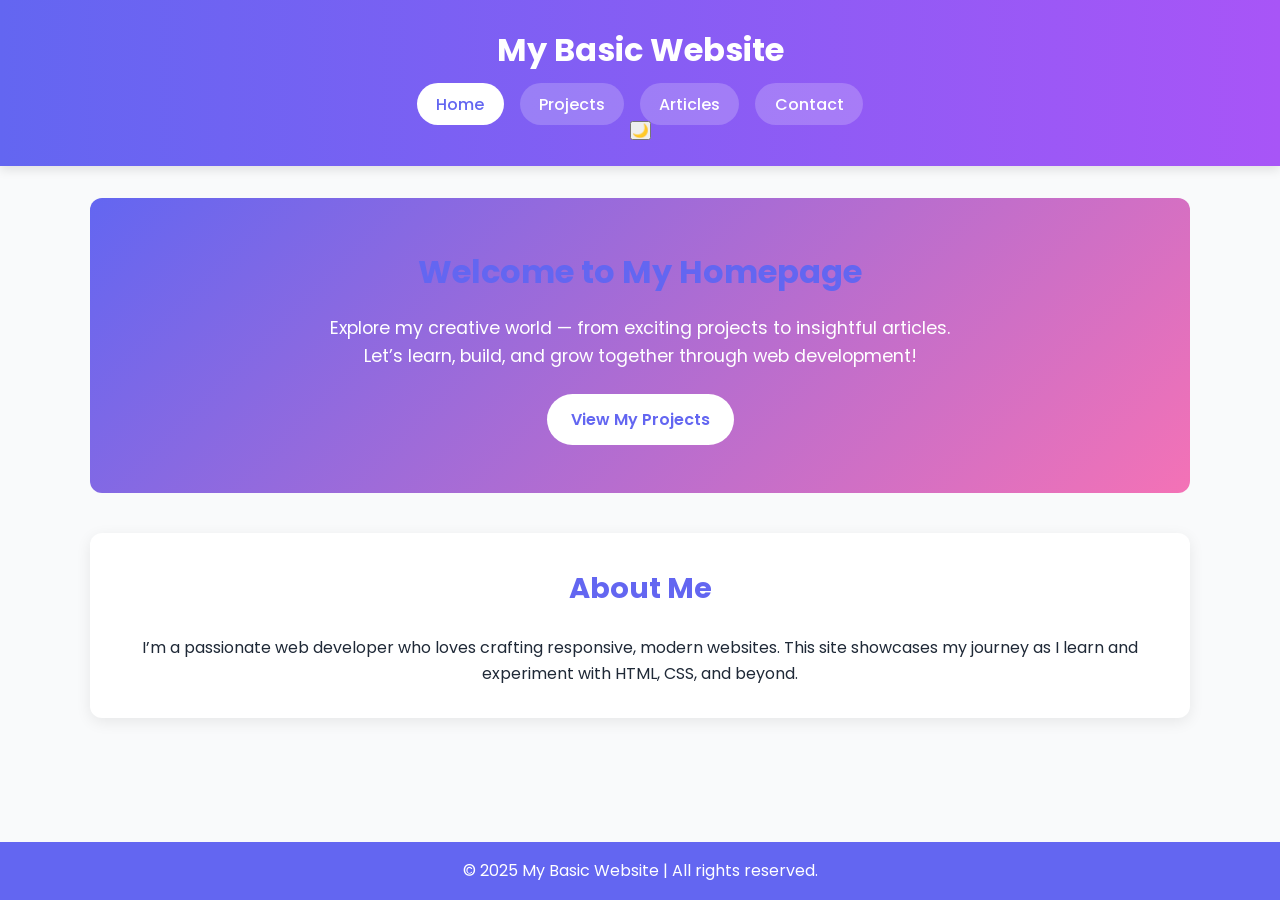
<file: index.html>
<!DOCTYPE html>
<html lang="en">
<head>
  <meta charset="UTF-8" />
  <meta name="viewport" content="width=device-width, initial-scale=1.0" />
  <title>My Basic Website</title>
  <link rel="stylesheet" href="style.css" />

  <!-- Google Fonts -->
  <link href="https://fonts.googleapis.com/css2?family=Poppins:wght@300;400;500;600;700&display=swap" rel="stylesheet">
</head>

<body>
  <header>
    <h1>My Basic Website</h1>
    <nav>
      <ul>
        <li><a href="index.html" class="active">Home</a></li>
        <li><a href="projects.html">Projects</a></li>
        <li><a href="articles.html">Articles</a></li>
        <li><a href="contact.html">Contact</a></li>
      </ul>
    </nav>

    <!-- Dark Mode Toggle Button -->
    <button id="darkModeToggle" aria-label="Toggle Dark Mode">
      🌙
    </button>
  </header>

  <main>
    <!-- Hero Section -->
    <section class="hero colorful">
      <div class="hero-content">
        <h2>Welcome to My Homepage</h2>
        <p>
          Explore my creative world — from exciting projects to insightful articles.
          Let’s learn, build, and grow together through web development!
        </p>
        <a href="projects.html" class="cta">View My Projects</a>
      </div>
    </section>

    <!-- About Section -->
    <section class="about">
      <h2>About Me</h2>
      <p>
        I’m a passionate web developer who loves crafting responsive, modern websites.
        This site showcases my journey as I learn and experiment with HTML, CSS, and beyond.
      </p>
    </section>
  </main>

  <footer>
    <p>&copy; 2025 My Basic Website | All rights reserved.</p>
  </footer>

  <!-- Dark Mode Toggle Script -->
  <script>
    const toggleButton = document.getElementById("darkModeToggle");
    toggleButton.addEventListener("click", () => {
      document.body.classList.toggle("dark-mode");
      toggleButton.textContent =
        document.body.classList.contains("dark-mode") ? "☀️" : "🌙";
    });
  </script>
</body>
</html>
</file>
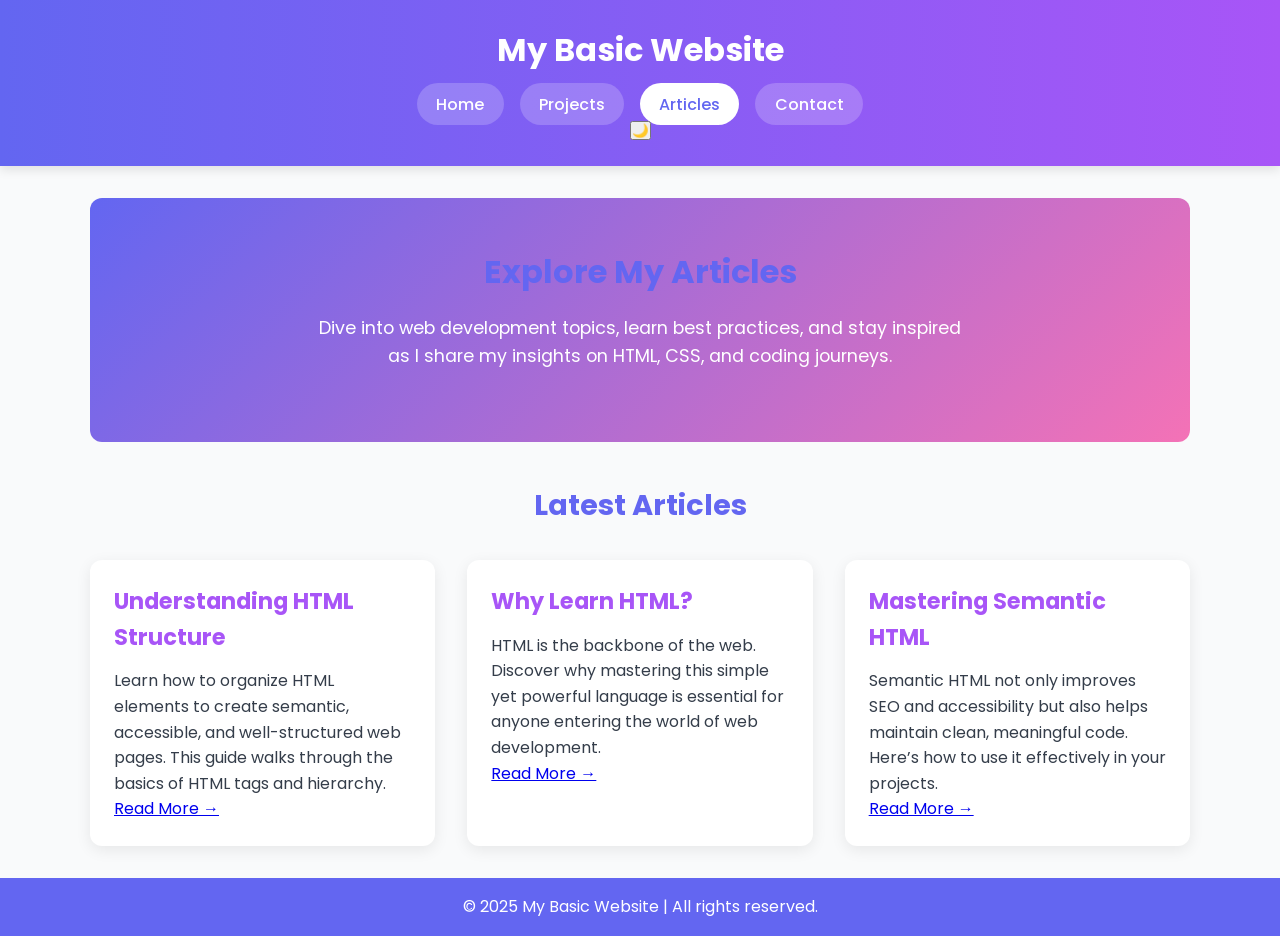
<file: articles.html>
<!DOCTYPE html>
<html lang="en">
<head>
  <meta charset="UTF-8" />
  <meta name="viewport" content="width=device-width, initial-scale=1.0" />
  <meta name="description" content="Read insightful articles and blog posts about web development and design." />
  <meta name="keywords" content="HTML, CSS, Articles, Blog, Web Development" />
  <meta name="author" content="Your Name" />
  <title>Articles | My Basic Website</title>

  <!-- Google Font -->
  <link href="https://fonts.googleapis.com/css2?family=Poppins:wght@300;400;500;600;700&display=swap" rel="stylesheet">
  <link rel="stylesheet" href="style.css" />
</head>

<body>
  <!-- Header -->
  <header>
    <h1>My Basic Website</h1>
    <nav>
      <ul>
        <li><a href="index.html">Home</a></li>
        <li><a href="projects.html">Projects</a></li>
        <li><a href="articles.html" class="active">Articles</a></li>
        <li><a href="contact.html">Contact</a></li>
      </ul>
    </nav>

    <!-- Dark Mode Toggle Button -->
    <button id="darkModeToggle" aria-label="Toggle Dark Mode">🌙</button>
  </header>

  <!-- Main Content -->
  <main>
    <!-- Hero Banner -->
    <section class="hero colorful">
      <div class="hero-content">
        <h2>Explore My Articles</h2>
        <p>Dive into web development topics, learn best practices, and stay inspired as I share my insights on HTML, CSS, and coding journeys.</p>
      </div>
    </section>

    <!-- Articles Section -->
    <section class="articles-section">
      <h2>Latest Articles</h2>

      <div class="articles-grid">
        <article class="article-card">
          <h3>Understanding HTML Structure</h3>
          <p>Learn how to organize HTML elements to create semantic, accessible, and well-structured web pages. This guide walks through the basics of HTML tags and hierarchy.</p>
          <a href="#" class="read-more">Read More →</a>
        </article>

        <article class="article-card">
          <h3>Why Learn HTML?</h3>
          <p>HTML is the backbone of the web. Discover why mastering this simple yet powerful language is essential for anyone entering the world of web development.</p>
          <a href="#" class="read-more">Read More →</a>
        </article>

        <article class="article-card">
          <h3>Mastering Semantic HTML</h3>
          <p>Semantic HTML not only improves SEO and accessibility but also helps maintain clean, meaningful code. Here’s how to use it effectively in your projects.</p>
          <a href="#" class="read-more">Read More →</a>
        </article>
      </div>
    </section>
  </main>

  <!-- Footer -->
  <footer>
    <p>&copy; 2025 My Basic Website | All rights reserved.</p>
  </footer>

  <!-- Dark Mode Script -->
  <script>
    const toggleButton = document.getElementById("darkModeToggle");
    toggleButton.addEventListener("click", () => {
      document.body.classList.toggle("dark-mode");
      toggleButton.textContent = document.body.classList.contains("dark-mode") ? "☀️" : "🌙";
    });
  </script>
</body>
</html>
</file>
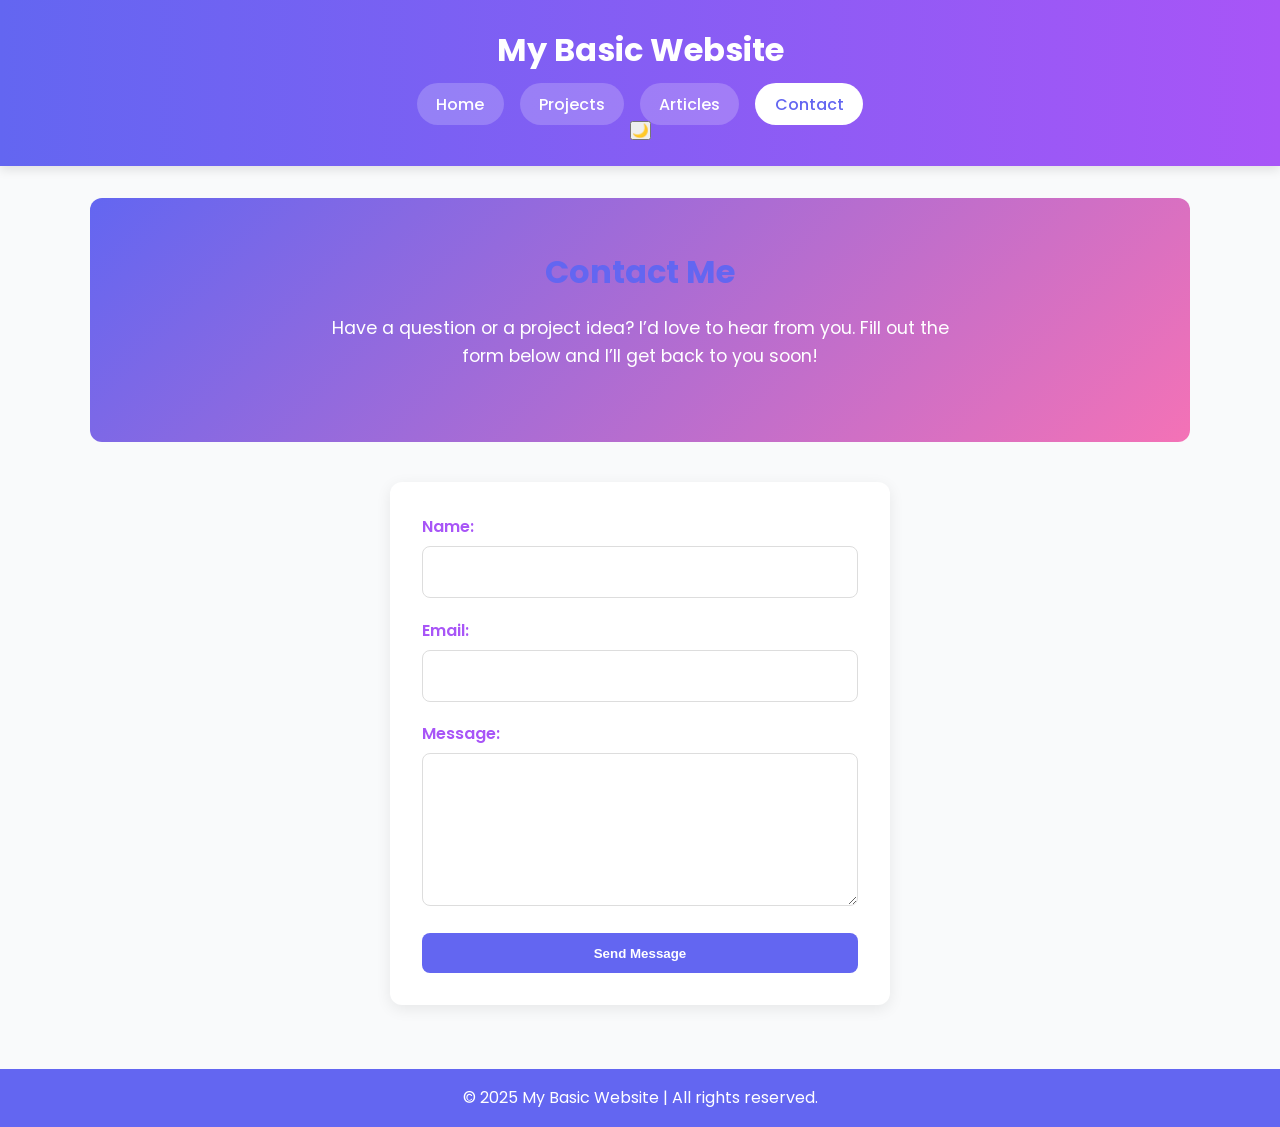
<file: contact.html>
<!DOCTYPE html>
<html lang="en">
<head>
  <meta charset="UTF-8" />
  <meta name="viewport" content="width=device-width, initial-scale=1.0" />
  <meta name="description" content="Get in touch with me through this contact form." />
  <meta name="keywords" content="HTML, contact form, email" />
  <meta name="author" content="Your Name" />
  <title>Contact | My Basic Website</title>

  <!-- Google Font -->
  <link href="https://fonts.googleapis.com/css2?family=Poppins:wght@300;400;500;600;700&display=swap" rel="stylesheet">
  <link rel="stylesheet" href="style.css" />
</head>

<body>
  <header>
    <h1>My Basic Website</h1>
    <nav>
      <ul>
        <li><a href="index.html">Home</a></li>
        <li><a href="projects.html">Projects</a></li>
        <li><a href="articles.html">Articles</a></li>
        <li><a href="contact.html" class="active">Contact</a></li>
      </ul>
    </nav>

    <!-- Dark Mode Toggle Button -->
    <button id="darkModeToggle" aria-label="Toggle Dark Mode">🌙</button>
  </header>

  <main>
    <section class="hero colorful">
      <div class="hero-content">
        <h2>Contact Me</h2>
        <p>
          Have a question or a project idea? I’d love to hear from you. 
          Fill out the form below and I’ll get back to you soon!
        </p>
      </div>
    </section>

    <section class="contact-section">
      <form action="#" method="post" class="contact-form">
        <label for="name">Name:</label>
        <input type="text" id="name" name="name" required>

        <label for="email">Email:</label>
        <input type="email" id="email" name="email" required>

        <label for="message">Message:</label>
        <textarea id="message" name="message" rows="5" required></textarea>

        <button type="submit" class="submit-btn">Send Message</button>
      </form>
    </section>
  </main>

  <footer>
    <p>&copy; 2025 My Basic Website | All rights reserved.</p>
  </footer>

  <!-- Dark Mode Script -->
  <script>
    const toggleButton = document.getElementById("darkModeToggle");
    toggleButton.addEventListener("click", () => {
      document.body.classList.toggle("dark-mode");
      toggleButton.textContent = document.body.classList.contains("dark-mode") ? "☀️" : "🌙";
    });
  </script>
</body>
</html>
</file>
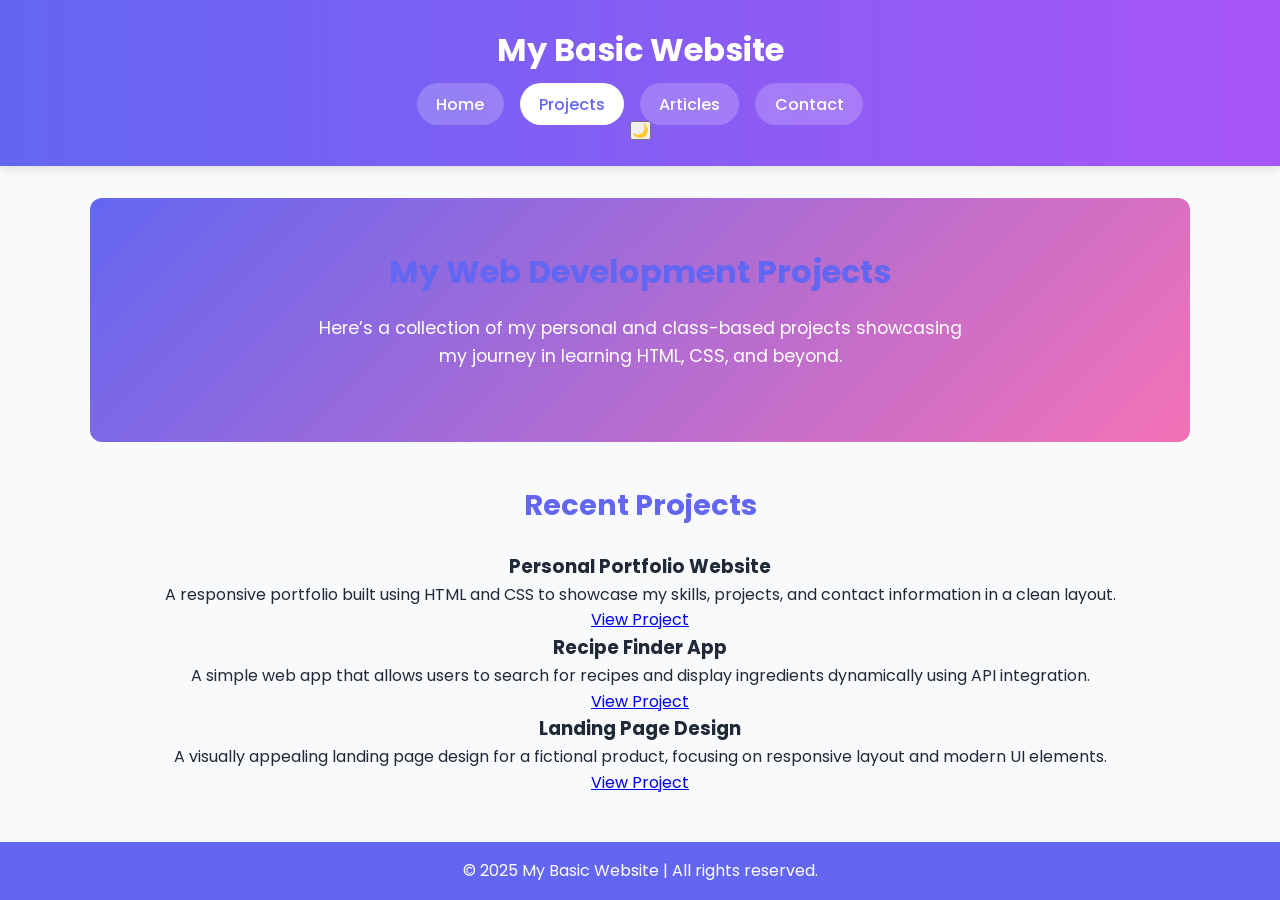
<file: projects.html>
<!DOCTYPE html>
<html lang="en">
<head>
  <meta charset="UTF-8" />
  <meta name="viewport" content="width=device-width, initial-scale=1.0" />
  <meta name="description" content="A list of my HTML projects and works." />
  <meta name="keywords" content="HTML, projects, portfolio" />
  <meta name="author" content="Your Name" />
  <title>Projects | My Basic Website</title>

  <!-- Google Font -->
  <link href="https://fonts.googleapis.com/css2?family=Poppins:wght@300;400;500;600;700&display=swap" rel="stylesheet">
  <link rel="stylesheet" href="style.css" />
</head>

<body>
  <header>
    <h1>My Basic Website</h1>
    <nav>
      <ul>
        <li><a href="index.html">Home</a></li>
        <li><a href="projects.html" class="active">Projects</a></li>
        <li><a href="articles.html">Articles</a></li>
        <li><a href="contact.html">Contact</a></li>
      </ul>
    </nav>

    <!-- Dark Mode Toggle Button -->
    <button id="darkModeToggle" aria-label="Toggle Dark Mode">
      🌙
    </button>
  </header>

  <main>
    <!-- Hero Banner -->
    <section class="hero colorful">
      <div class="hero-content">
        <h2>My Web Development Projects</h2>
        <p>
          Here’s a collection of my personal and class-based projects showcasing my journey in learning HTML, CSS, and beyond.
        </p>
      </div>
    </section>

    <!-- Projects Section -->
    <section class="projects">
      <h2>Recent Projects</h2>
      <div class="project-list">
        <div class="project">
          <h3>Personal Portfolio Website</h3>
          <p>
            A responsive portfolio built using HTML and CSS to showcase my skills, projects, and contact information in a clean layout.
          </p>
          <a href="#" class="project-btn">View Project</a>
        </div>

        <div class="project">
          <h3>Recipe Finder App</h3>
          <p>
            A simple web app that allows users to search for recipes and display ingredients dynamically using API integration.
          </p>
          <a href="#" class="project-btn">View Project</a>
        </div>

        <div class="project">
          <h3>Landing Page Design</h3>
          <p>
            A visually appealing landing page design for a fictional product, focusing on responsive layout and modern UI elements.
          </p>
          <a href="#" class="project-btn">View Project</a>
        </div>
      </div>
    </section>
  </main>

  <footer>
    <p>&copy; 2025 My Basic Website | All rights reserved.</p>
  </footer>

  <!-- Dark Mode Toggle Script -->
  <script>
    const toggleButton = document.getElementById("darkModeToggle");
    toggleButton.addEventListener("click", () => {
      document.body.classList.toggle("dark-mode");
      toggleButton.textContent =
        document.body.classList.contains("dark-mode") ? "☀️" : "🌙";
    });
  </script>
</body>
</html>
</file>
<file: style.css>
/* === Import Google Font === */
@import url('https://fonts.googleapis.com/css2?family=Poppins:wght@300;400;600;700&display=swap');

/* === Color Variables === */
:root {
  --primary-color: #6366f1;
  --secondary-color: #a855f7;
  --accent-color: #f472b6;
  --bg-color: #ffffff;
  --section-bg: #f9fafb;
  --text-color: #1f2937;
}

body.dark-mode {
  --bg-color: #111827;
  --text-color: #f9fafb;
  --section-bg: #1f2937;
  --primary-color: #818cf8;
  --secondary-color: #c084fc;
  --accent-color: #f9a8d4;
}

/* === Global Styles === */
* {
  margin: 0;
  padding: 0;
  box-sizing: border-box;
}

body {
  font-family: 'Poppins', sans-serif;
  background: var(--bg-color);
  color: var(--text-color);
  line-height: 1.6;
  display: flex;
  flex-direction: column;
  min-height: 100vh;
  transition: background 0.4s, color 0.4s;
}

/* === Header === */
header {
  position: relative;
  background: linear-gradient(90deg, var(--primary-color), var(--secondary-color));
  color: white;
  text-align: center;
  padding: 1.5rem 1rem;
  box-shadow: 0 4px 10px rgba(0, 0, 0, 0.1);
}

header h1 {
  font-size: 2rem;
  font-weight: 700;
  margin-bottom: 0.5rem;
}

/* === Navigation === */
nav ul {
  list-style: none;
  display: flex;
  justify-content: center;
  flex-wrap: wrap;
  gap: 1rem;
  margin-top: 1rem;
}

nav a {
  color: white;
  text-decoration: none;
  background: rgba(255, 255, 255, 0.2);
  padding: 0.6rem 1.2rem;
  border-radius: 25px;
  font-weight: 500;
  transition: all 0.3s ease;
}

nav a:hover,
nav a.active {
  background: white;
  color: var(--primary-color);
  transform: translateY(-3px);
}

/* === Dark Mode Toggle Button === */
#theme-toggle {
  position: absolute;
  top: 1rem;
  right: 1rem;
  background: rgba(255, 255, 255, 0.25);
  border: none;
  border-radius: 50%;
  width: 40px;
  height: 40px;
  font-size: 1.3rem;
  cursor: pointer;
  color: white;
  box-shadow: 0 4px 10px rgba(0, 0, 0, 0.15);
  transition: all 0.3s ease;
}

#theme-toggle:hover {
  background: rgba(255, 255, 255, 0.45);
  transform: rotate(20deg);
}

body.dark-mode #theme-toggle {
  color: var(--accent-color);
  background: rgba(255, 255, 255, 0.1);
}

/* === Main Section === */
main {
  flex: 1;
  padding: 2rem;
  background: var(--section-bg);
  text-align: center;
}

section {
  max-width: 1100px;
  margin: 0 auto;
}

section h2 {
  font-size: 1.8rem;
  font-weight: 700;
  color: var(--primary-color);
  margin-bottom: 1.5rem;
}

/* === Hero Section (for Homepage) === */
.hero {
  padding: 3rem 1.5rem;
  border-radius: 12px;
  background: linear-gradient(135deg, var(--primary-color), var(--accent-color));
  color: white;
  margin-bottom: 2.5rem;
  animation: fadeIn 1s ease;
}

.hero h2 {
  font-size: 2rem;
  font-weight: 700;
  margin-bottom: 1rem;
}

.hero p {
  max-width: 650px;
  margin: 0 auto 1.5rem;
  font-size: 1.1rem;
}

.cta {
  display: inline-block;
  background: white;
  color: var(--primary-color);
  padding: 0.8rem 1.5rem;
  border-radius: 30px;
  font-weight: 600;
  text-decoration: none;
  transition: all 0.3s ease;
}

.cta:hover {
  background: var(--accent-color);
  color: white;
  transform: translateY(-3px);
}

/* === About Section === */
.about {
  background: var(--bg-color);
  padding: 2rem;
  border-radius: 12px;
  box-shadow: 0 4px 15px rgba(0, 0, 0, 0.08);
  animation: fadeIn 0.8s ease-in-out;
}

/* === Project Page === */
.projects-grid {
  display: grid;
  grid-template-columns: repeat(auto-fit, minmax(280px, 1fr));
  gap: 2rem;
  margin-top: 2rem;
}

.project-card {
  background: var(--bg-color);
  padding: 1.5rem;
  border-radius: 12px;
  box-shadow: 0 4px 15px rgba(0, 0, 0, 0.08);
  transition: transform 0.3s ease, box-shadow 0.3s ease;
  text-align: left;
}

.project-card:hover {
  transform: translateY(-6px);
  box-shadow: 0 6px 20px rgba(0, 0, 0, 0.12);
}

.project-card h3 {
  color: var(--secondary-color);
  font-size: 1.3rem;
  margin-bottom: 0.5rem;
}

/* === Articles Page === */
.articles-grid {
  display: grid;
  grid-template-columns: repeat(auto-fit, minmax(280px, 1fr));
  gap: 2rem;
  margin-top: 2rem;
}

.article-card {
  background: var(--bg-color);
  padding: 1.5rem;
  border-radius: 12px;
  box-shadow: 0 4px 15px rgba(0, 0, 0, 0.08);
  text-align: left;
  transition: transform 0.3s ease, box-shadow 0.3s ease;
}

.article-card:hover {
  transform: translateY(-6px);
  box-shadow: 0 6px 18px rgba(0, 0, 0, 0.15);
}

.article-card h3 {
  color: var(--secondary-color);
  margin-bottom: 0.8rem;
  font-size: 1.4rem;
}

.article-card p {
  font-size: 1rem;
  color: var(--text-color);
  opacity: 0.9;
}

/* === Contact Page === */
form {
  max-width: 500px;
  margin: 2rem auto;
  background: var(--bg-color);
  padding: 2rem;
  border-radius: 12px;
  box-shadow: 0 4px 15px rgba(0, 0, 0, 0.08);
  text-align: left;
  animation: fadeIn 0.8s ease-in-out;
}

form label {
  display: block;
  font-weight: 600;
  margin-bottom: 0.4rem;
  color: var(--secondary-color);
}

form input,
form textarea {
  width: 100%;
  padding: 0.8rem;
  border: 1px solid #ddd;
  border-radius: 8px;
  margin-bottom: 1.2rem;
  font-size: 1rem;
  font-family: 'Poppins', sans-serif;
  transition: border 0.3s ease, box-shadow 0.3s ease;
}

form input:focus,
form textarea:focus {
  outline: none;
  border: 1px solid var(--primary-color);
  box-shadow: 0 0 8px rgba(99, 102, 241, 0.3);
}

form button {
  width: 100%;
  background: var(--primary-color);
  border: none;
  color: white;
  padding: 0.8rem;
  border-radius: 8px;
  font-weight: 600;
  cursor: pointer;
  transition: background 0.3s, transform 0.3s;
}

form button:hover {
  background: var(--secondary-color);
  transform: translateY(-2px);
}

/* === Animations === */
@keyframes fadeIn {
  from {
    opacity: 0;
    transform: translateY(15px);
  }

  to {
    opacity: 1;
    transform: translateY(0);
  }
}

/* === Footer === */
footer {
  background: var(--primary-color);
  color: white;
  text-align: center;
  padding: 1rem 0;
  margin-top: auto;
}

/* === Responsive Design === */
@media (max-width: 768px) {
  nav ul {
    flex-direction: column;
  }

  main {
    padding: 1.5rem;
  }

  .projects-grid,
  .articles-grid {
    grid-template-columns: 1fr;
  }

  form {
    padding: 1.5rem;
  }

  #theme-toggle {
    top: 0.8rem;
    right: 0.8rem;
    width: 36px;
    height: 36px;
    font-size: 1.1rem;
  }
}
</file>
